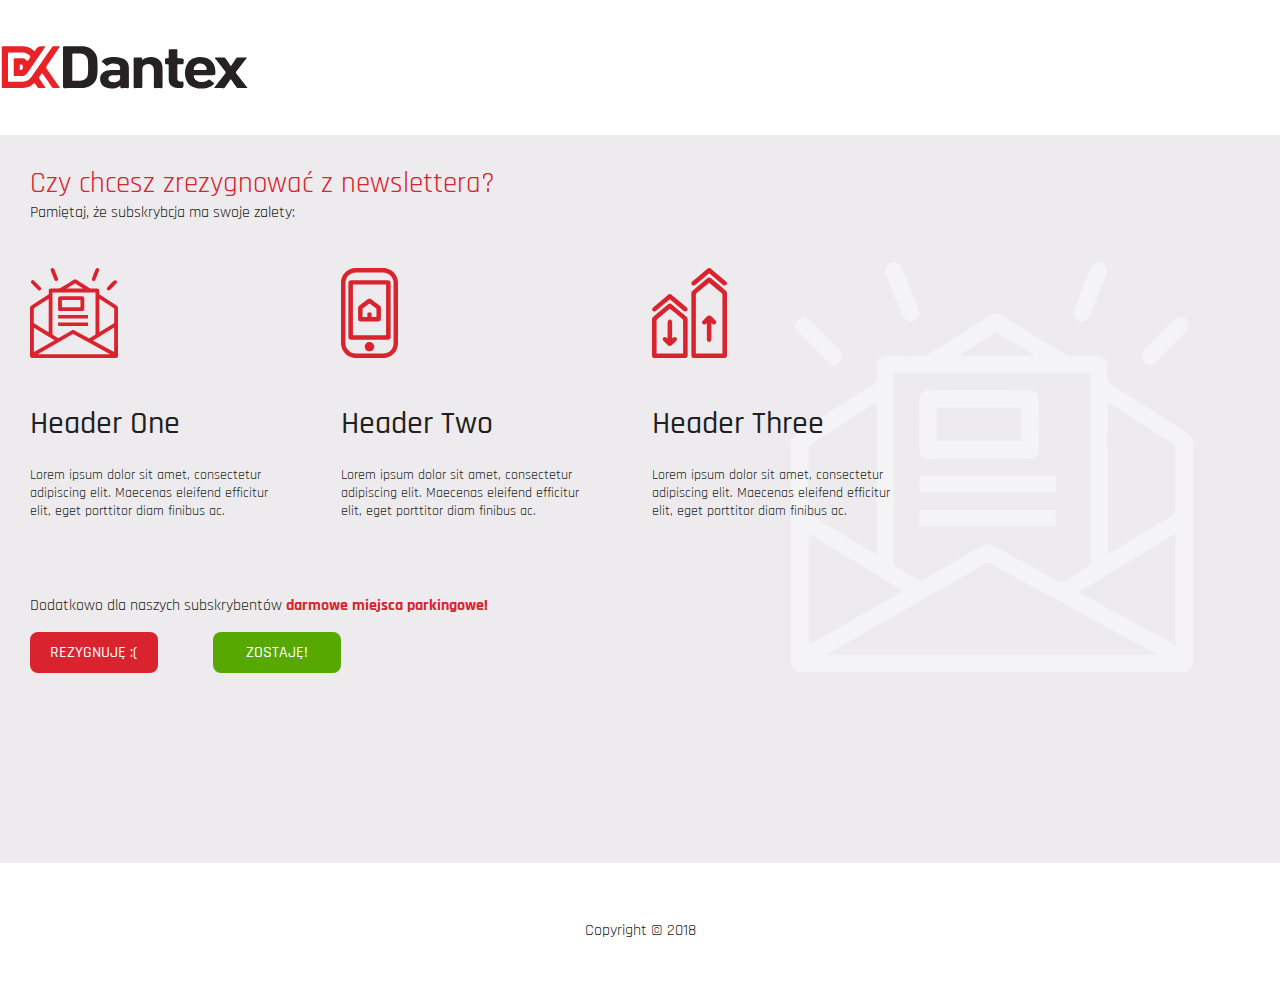
<file: dantex/index.html>
<!DOCTYPE html>
<html lang="en">

<head>
    <meta charset="UTF-8">
    <title>Rezygnacja z newslettera</title>
    <link href="https://fonts.googleapis.com/css?family=Rajdhani:400,500" rel="stylesheet">
    <meta name="viewport" content="width=device-width, initial-scale=1.0">
    <link rel="stylesheet" href="css/style.css">
    <link rel="stylesheet" href="css/responsive.css">
</head>
<!--BODY START-->

<body>
    <header id="main-header">
        <!--        <div id=header-background>-->
        <img src="img/logo-dantex.svg" alt="Logo Dantex">
        <!--        </div>-->
    </header>
    <div id="content">
        <section id="main-info">
            <p>Czy chcesz zrezygnować z newslettera?</p>
            <p>Pamiętaj, że subskrybcja ma swoje zalety:</p>
        </section>
        <section id="icon">
            <figure id="first-icon">
                <img src="img/newsletter.svg" class="icons" alt="">
                <h1>Header One</h1>
                <p>Lorem ipsum dolor sit amet, consectetur adipiscing elit. Maecenas eleifend efficitur elit, eget porttitor diam finibus ac.</p>
            </figure>
            <figure id="second-icon">
                <img src="img/mobile-phone.svg" class="icons" alt="">
                <h1>Header Two</h1>
                <p>Lorem ipsum dolor sit amet, consectetur adipiscing elit. Maecenas eleifend efficitur elit, eget porttitor diam finibus ac.</p>
            </figure>
            <figure id="third-icon">
                <img src="img/investment.svg" class="icons" alt="">
                <h1>Header Three</h1>
                <p>Lorem ipsum dolor sit amet, consectetur adipiscing elit. Maecenas eleifend efficitur elit, eget porttitor diam finibus ac.</p>
            </figure>
        </section>
        <section id="coment">
            <p>Dodatkowo dla naszych subskrybentów <span>darmowe miejsca parkingowe!</span></p>
        </section>
        <section id="buttons">
            <button id="btn-red" class="button">REZYGNUJĘ :(</button>
            <button id="btn-green" class="button">ZOSTAJĘ!</button>
        </section>
    </div>
    <footer>
        <p>Copyright © 2018</p>
    </footer>
    <script src="https://code.jquery.com/jquery-3.3.1.min.js" integrity="sha256-FgpCb/KJQlLNfOu91ta32o/NMZxltwRo8QtmkMRdAu8=" crossorigin="anonymous"></script>
    <script src="js/script.js"></script>
</body>
<!--BODY STOP-->

</html>
</file>
<file: dantex/css/style.css>
/*general style start*/

body {
    width: 100%;
    height: 100vh;
    color: #231f20;
    font-family: "Rajdhani", sans-serif;
    font-size: 1em;
    margin: 0;


}

#main-header,
footer {
    background-color: #fff;
}

#content {
    background-color: #edebee;
    background-image: url('../img/backgroun-newsletter.svg');
    background-repeat: no-repeat;
    background-position: 90% 40%;
    min-height: 70vh;
    max-width: 1850px;
    margin: 0;
    padding: 30px;

}

/*general style stop*/

/*header start*/

#main-header {
    height: 15vh;
    min-height: 60px;
    max-width: 1850px;
    margin: 0 auto;
    display: flex;
    align-items: center;

}

#main-header img {
    height: 5vh;
    min-height: 31px;
}

/*header stop*/

/*main-info start*/

#main-info p {
    margin: 0px;
}

#main-info p:first-child {
    color: #d9232e;
    font-size: 1.8em;
    font-weight: 400;
}

/*main-info stop*/

/*section icon start*/

#icon figure {
    display: inline-block;
    width: 20%;
    margin: 0 7vh 5vh 0;
}

.icons {
    height: 10vh;
    margin: 5vh 0 2vh;
}

#icon figure h1 {
    font-weight: 500;

}

#icon figure p {
    font-size: 0.9em;

}

/*section icon stop*/

/*section comment start*/

#coment span {
    color: #d9232e;
    font-weight: bold;
    margin-bottom: 4em;
}

/*section comment stop*/

/*section buttons start*/

.button {
    border-radius: 8px;
    padding: 10px 0;
    color: #fff;
    width: 10vw;
    border: 0px;
    margin-bottom: 10em;
    margin-right: 4vw;
    font-size: 1em;
    font-weight: 500;
    font-family: "Rajdhani";

}

#btn-red {
    background-color: #d9232e;
}

#btn-green {
    background-color: #57a800;
}

/*section buttons stop*/

/*footer start*/

footer {
    min-height: 15vh;
    display: flex;
    justify-content: center;
    align-items: center;
    width: 100%;
    background-color: #fff;
}

/*footer stop*/

.remove {
    display: none;
}
</file>
<file: dantex/css/responsive.css>
@media (max-width:768px) {
    body {
        overflow: scroll;
        text-align: center
    }
    #main-header img {
        height: 3vh;
    }
    #content {
        padding: 5px;
    }

    #icon figure {
        width: 100%;
        margin: 0;
        text-align: center;
    }
    .icons {
        height: 15vh;
    }

    #buttons {
        font-size: 0px;
    }
    .button {
        width: 49%;
        font-size: 16px;
        margin: 0 auto;
    }
    .button:first-child {
        margin-right: 2%;
    }
}
</file>
